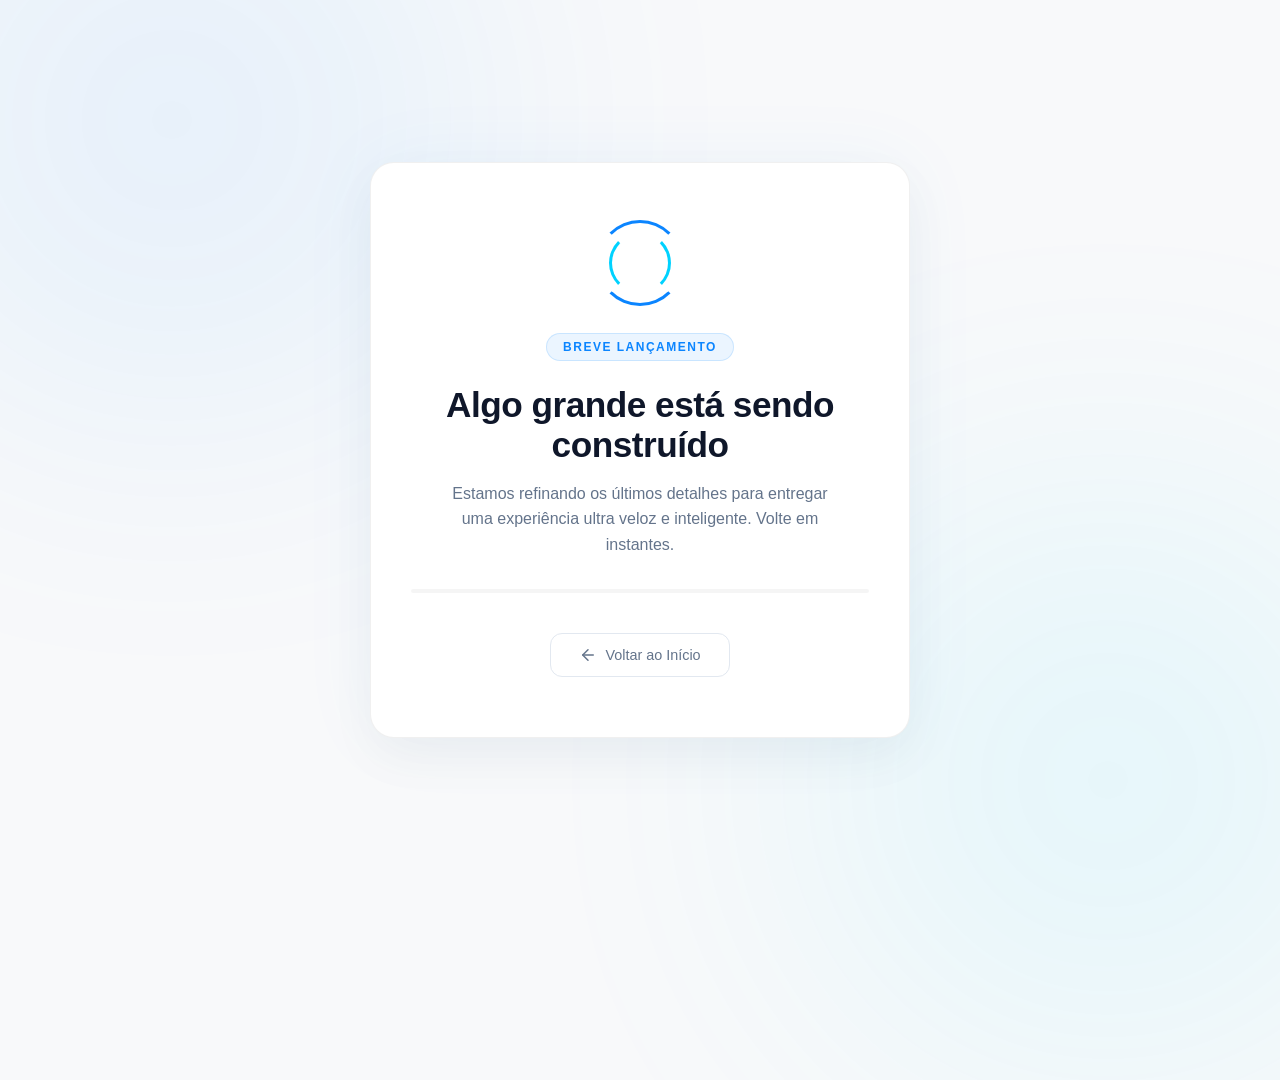
<file: aguarde.html>
<!DOCTYPE html>
<html lang="pt-BR">
<head>
    <meta charset="UTF-8">
    <meta name="viewport" content="width=device-width, initial-scale=1.0">
    <title>Loop 26 | Quase Lá</title>
    <style>
        /* Reset e Definições de Base */
        * {
            margin: 0;
            padding: 0;
            box-sizing: border-box;
            font-family: 'Inter', -apple-system, BlinkMacSystemFont, "Segoe UI", Roboto, sans-serif;
        }

        body {
            background-color: #f8f9fa; 
            color: #1e293b; 
            min-height: 100vh;
            display: flex;
            justify-content: center;
            align-items: center;
            overflow: hidden;
            position: relative;
        }

        /* Luzes de Fundo Suaves (Soft Glow Aura) */
        body::before, body::after {
            content: '';
            position: absolute;
            width: 600px;
            height: 600px;
            border-radius: 50%;
            filter: blur(140px);
            opacity: 0.08; 
            z-index: 1;
        }
        body::before {
            background: #0b85ff; 
            top: -20%;
            left: -10%;
        }
        body::after {
            background: #00d2ff;
            bottom: -20%;
            right: -10%;
        }

        /* Container Principal (Clean Design) */
        .card-preview {
            position: relative;
            z-index: 10;
            background: #ffffff; 
            border: 1px solid rgba(0, 0, 0, 0.06);
            padding: 60px 40px;
            border-radius: 24px;
            width: 90%;
            max-width: 540px;
            text-align: center;
            box-shadow: 0 20px 50px rgba(0, 0, 0, 0.04),
                        0 0 80px rgba(11, 133, 255, 0.05);
            animation: fadeIn 1.2s ease-out forwards;
        }

        /* Efeito de carregamento / Loop */
        .loop-loader {
            width: 80px;
            height: 80px;
            margin: 0 auto 30px;
            position: relative;
            display: flex;
            justify-content: center;
            align-items: center;
        }

        .loop-loader::before, .loop-loader::after {
            content: '';
            position: absolute;
            border-radius: 50%;
            border: 3px solid transparent;
        }

        .loop-loader::before {
            width: 100%;
            height: 100%;
            border-top-color: #0b85ff;
            border-bottom-color: #0b85ff;
            animation: spin 2s cubic-bezier(0.68, -0.55, 0.27, 1.55) infinite;
        }

        .loop-loader::after {
            width: 70%;
            height: 70%;
            border-left-color: #00d2ff;
            border-right-color: #00d2ff;
            animation: spinReverse 1.5s linear infinite;
        }

        /* Tipografia */
        .tag {
            display: inline-block;
            background: rgba(11, 133, 255, 0.08);
            border: 1px solid rgba(11, 133, 255, 0.15);
            color: #0b85ff;
            padding: 6px 16px;
            border-radius: 100px;
            font-size: 0.75rem;
            font-weight: 600;
            text-transform: uppercase;
            letter-spacing: 1.5px;
            margin-bottom: 24px;
        }

        h1 {
            font-size: 2.2rem;
            font-weight: 700;
            letter-spacing: -0.5px;
            margin-bottom: 16px;
            color: #0f172a; 
        }

        p {
            color: #64748b; 
            font-size: 1rem;
            line-height: 1.6;
            margin-bottom: 32px;
            max-width: 400px;
            margin-left: auto;
            margin-right: auto;
        }

        /* Barra de Progresso Conceitual */
        .progress-bar {
            width: 100%;
            height: 4px;
            background: rgba(0, 0, 0, 0.04);
            border-radius: 10px;
            overflow: hidden;
            margin-bottom: 40px; /* Espaço extra para o botão */
        }

        .progress-line {
            width: 100%;
            height: 100%;
            background: linear-gradient(90deg, #0b85ff, #00d2ff);
            transform: translateX(-100%);
            animation: progressMove 3s infinite ease-in-out;
        }

        /* Botão Voltar (Estilo Loop Minimal) */
        .btn-voltar {
            display: inline-flex;
            align-items: center;
            justify-content: center;
            gap: 8px;
            color: #64748b;
            text-decoration: none;
            font-size: 0.9rem;
            font-weight: 500;
            padding: 12px 28px;
            border: 1px solid #e2e8f0;
            border-radius: 12px;
            transition: all 0.3s cubic-bezier(0.16, 1, 0.3, 1);
        }

        .btn-voltar:hover {
            color: #0b85ff;
            border-color: #0b85ff;
            background-color: rgba(11, 133, 255, 0.02);
            transform: translateY(-1px);
        }

        /* Animações */
        @keyframes spin {
            0% { transform: rotate(0deg); }
            100% { transform: rotate(360deg); }
        }

        @keyframes spinReverse {
            0% { transform: rotate(0deg); }
            100% { transform: rotate(-360deg); }
        }

        @keyframes progressMove {
            0% { transform: translateX(-100%); }
            50% { transform: translateX(0%); }
            100% { transform: translateX(100%); }
        }

        @keyframes fadeIn {
            from {
                opacity: 0;
                transform: translateY(20px);
            }
            to {
                opacity: 1;
                transform: translateY(0);
            }
        }
    </style>
</head>
<body>

    <div class="card-preview">
        <div class="loop-loader"></div>

        <span class="tag">Breve Lançamento</span>
        <h1>Algo grande está sendo construído</h1>
        <p>Estamos refinando os últimos detalhes para entregar uma experiência ultra veloz e inteligente. Volte em instantes.</p>
        
        <div class="progress-bar">
            <div class="progress-line"></div>
        </div>

        <a href="index.html" class="btn-voltar">
            <svg width="18" height="18" viewBox="0 0 24 24" fill="none" stroke="currentColor" stroke-width="2" stroke-linecap="round" stroke-linejoin="round"><line x1="19" y1="12" x2="5" y2="12"></line><polyline points="12 19 5 12 12 5"></polyline></svg>
            Voltar ao Início
        </a>
    </div>

</body>
</html>
</file>
